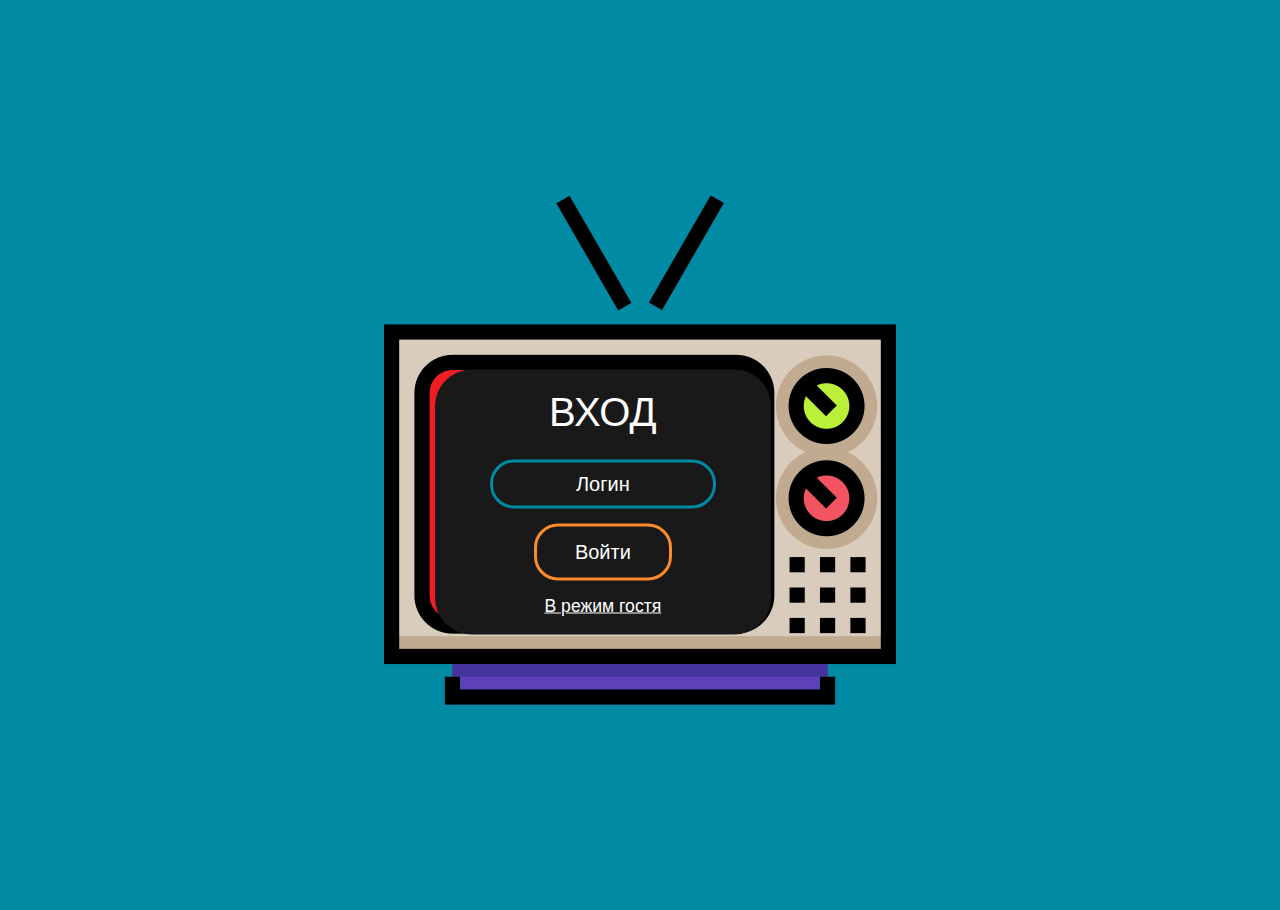
<file: client/authorization.html>
<!DOCTYPE html>
<html>
  <head>
    <meta charset="utf-8">
    <title>Авторизация</title>
    <!--<link rel="stylesheet"  type="text/css"  href="stylesheets/reset.css">-->
    <link rel="stylesheet"  type="text/css"  href="stylesheets/authorization.css">
    <link rel="shortcut icon" href="img/tv.png" type="image/png">
</head>
  <body>
    <img src="img/tv.png">
    <form class="autho-box">
       <h1>Вход </h1> 
       <input type="text" name="" placeholder="Логин">
        <button id="autho-button" type="submit" name="">Войти</button>
        <a href="/">В режим гостя</a>
    </form>
    <script src="http://code.jquery.com/jquery-3.4.1.min.js"></script>
    <script src="javascripts/authorization.js"></script>
  </body>
</html>
</file>
<file: client/stylesheets/authorization.css>
html, body {
    height: 100%;
    margin: 5px;
}

body {
    margin: 0;
    padding: 0;
    font-family: sans-serif;
    background: #008AA4;
}

img {
    position: absolute;
    top: 50%;
    left: 50%;
    transform: translate(-50%, -50%);
}

.autho-box {
    width: 306px;
    height: 235px;
    padding: 15px;
    position: absolute;
    top: 55.8%;
    left: 47.1%;
    transform: translate(-50%, -50%);
    background: #191919;
    text-align: center;
    border-radius: 37px;
}

.autho-box h1 {
    color: white;
    text-transform: uppercase;
    font-weight: 300;
    font-size: 250%;
    margin-top: 5px;
    margin-bottom: 25px;
}

.autho-box input[type="text"] {
    background: none;
    display: block;
    margin: 10px auto;
    text-align: center;
    border: 3px solid #008AA4;
    font-size: 125%;
    padding: 10px 10px;
    width: 200px;
    outline: none;
    color: white;
    border-radius: 24px;
    transition: 0.25s;
}

.autho-box input[type="text"]:focus {
    width: 280px;
    border-color: #FC8B2A;
}

.autho-box input::-webkit-input-placeholder { 
    color: white; 
}

.label-checkbox {
    color: white;
}

#autho-button {
    background: none;
    display: block;
    margin: 15px auto;
    text-align: center;
    font-size: 125%;
    border: 3px solid #FC8B2A;
    padding: 14px 38px;
    outline: none;
    color: white;
    border-radius: 24px;
    cursor: pointer;
}

#autho-button:hover {
    background-color: #FC8B2A;
}

.autho-box a {
    color: white;
    font-size: 110%;
    margin-top: 10px;
}
</file>
